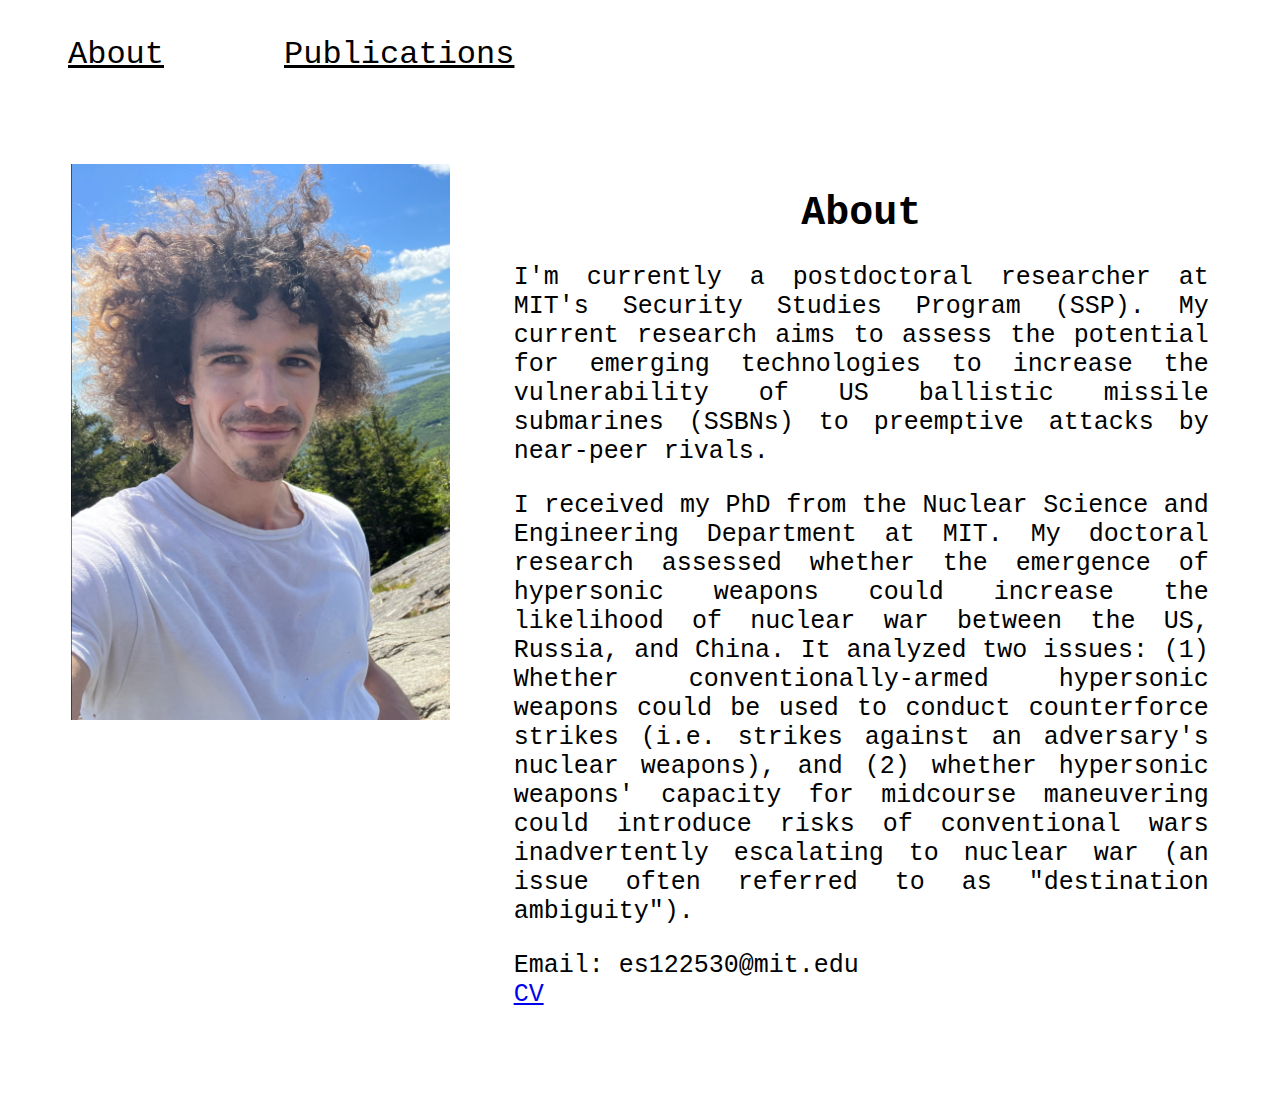
<file: index.html>
<!DOCTYPE html>
<html>
    <head>
		  <meta charset="utf-8">
		  <meta name="viewport" content="width=device-width, initial-scale=1">
      <link rel="stylesheet" href="styles.css">
      <title>Eli Sanchez: About</title>
    </head>
    <body>

      <ul class="ul-navigation_tab">
        <li><a href="index.html">About</a></li>
        <li><a href="publications.html">Publications</a></li>
      </ul>

      <div>
        <img style = "width: 30%; padding: 5% 0; margin-left: 5%;" src = "profile_pic.png">
        <div style = "float: right; width: 55%; margin-right: 5%; padding: 5% 0">
          <h1>About</h1>
          <p>
            I'm currently a postdoctoral researcher at MIT's Security Studies Program (SSP). 
            My current research aims to assess the potential for emerging technologies to increase the vulnerability of US ballistic missile submarines (SSBNs) to preemptive attacks by near-peer rivals.
          </p>
          <p>
            I received my PhD from the Nuclear Science and Engineering Department at MIT. 
            My doctoral research assessed whether the emergence of hypersonic weapons could increase the likelihood of nuclear war between the US, Russia, and China.
            It analyzed two issues: (1) Whether conventionally-armed hypersonic weapons could be used to conduct counterforce 
            strikes (i.e. strikes against an adversary's nuclear weapons), and (2) whether hypersonic weapons' 
            capacity for midcourse maneuvering could introduce risks of conventional wars inadvertently escalating to 
            nuclear war (an issue often referred to as "destination ambiguity").
		      </p>
          <p>
            Email: es122530@mit.edu
            <br>
            <a href="cv - eli sanchez.pdf">CV</a>
          </p>
        </div>
      </div>

    </body>
  </html>
</file>
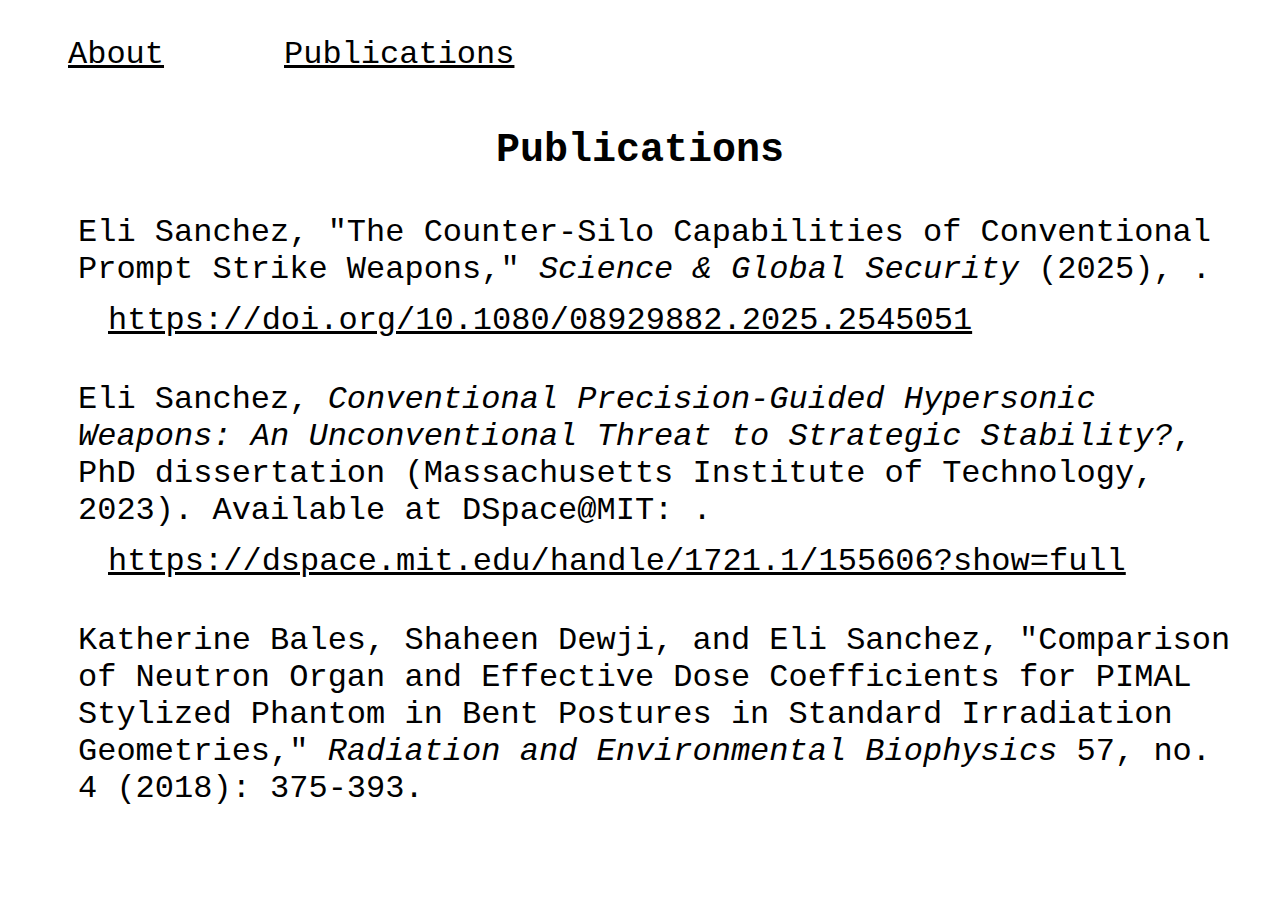
<file: publications.html>
<!DOCTYPE html>
<html>
    <head>
		  <meta charset="utf-8">
		  <meta name="viewport" content="width=device-width, initial-scale=1">
      <link rel="stylesheet" href="styles.css">
      <title>Eli Sanchez: Publications</title>
    </head>
    <body>

      <ul  class="ul-navigation_tab">
        <li><a href="index.html">About</a></li>
        <li><a href="publications.html">Publications</a></li>
      </ul>

    </body>

    <h1>Publications</h1>

    <ul>
      <li>Eli Sanchez, "The Counter-Silo Capabilities of Conventional Prompt Strike Weapons," <i>Science & Global Security</i> (2025), <a href="https://doi.org/10.1080/08929882.2025.2545051">https://doi.org/10.1080/08929882.2025.2545051</a>.</li>
      <li>Eli Sanchez, <i>Conventional Precision-Guided Hypersonic Weapons: An Unconventional Threat to Strategic Stability?</i>, PhD dissertation (Massachusetts Institute of Technology, 2023). Available at DSpace@MIT: <a href="https://dspace.mit.edu/handle/1721.1/155606?show=full">https://dspace.mit.edu/handle/1721.1/155606?show=full</a>.</li>
      <li>Katherine Bales, Shaheen Dewji, and Eli Sanchez, "Comparison of Neutron Organ and Effective Dose Coefficients for PIMAL Stylized Phantom in Bent Postures in Standard Irradiation Geometries," <i>Radiation and Environmental Biophysics</i> 57, no. 4 (2018): 375-393.</li>
    </ul>

</html>
</file>
<file: styles.css>
h1  {
    font-family: "Lucida Console", "Courier New", monospace;
    font-size: 40px;
    text-align: center;
    color: black;    
    }
p   {
        font-family: "Lucida Console", "Courier New", monospace;
        font-size: 25px;
        text-align: justify;
        color: black;
    }

.ul-navigation_tab {
        list-style-type: none;
        margin: 0;
        padding: 0;
        overflow: hidden;
    }
      
li {
        font-family: "Lucida Console", "Courier New", monospace;
        font-size: 32px;
        float: left;
        display: block;
        color: black;
        text-align: left;
        padding: 14px 30px;
    }
      
li a 
    {
        font-family: "Lucida Console", "Courier New", monospace;
        font-size: 32px;
        float: left;
        display: block;
        color: black;
        text-align: center;
        padding: 14px 30px;
    }
      
li a:hover 
    {
    color: white;
    background-color: black;
    }

mark
    {
        color: blue;
        background-color: white;
    }
</file>
